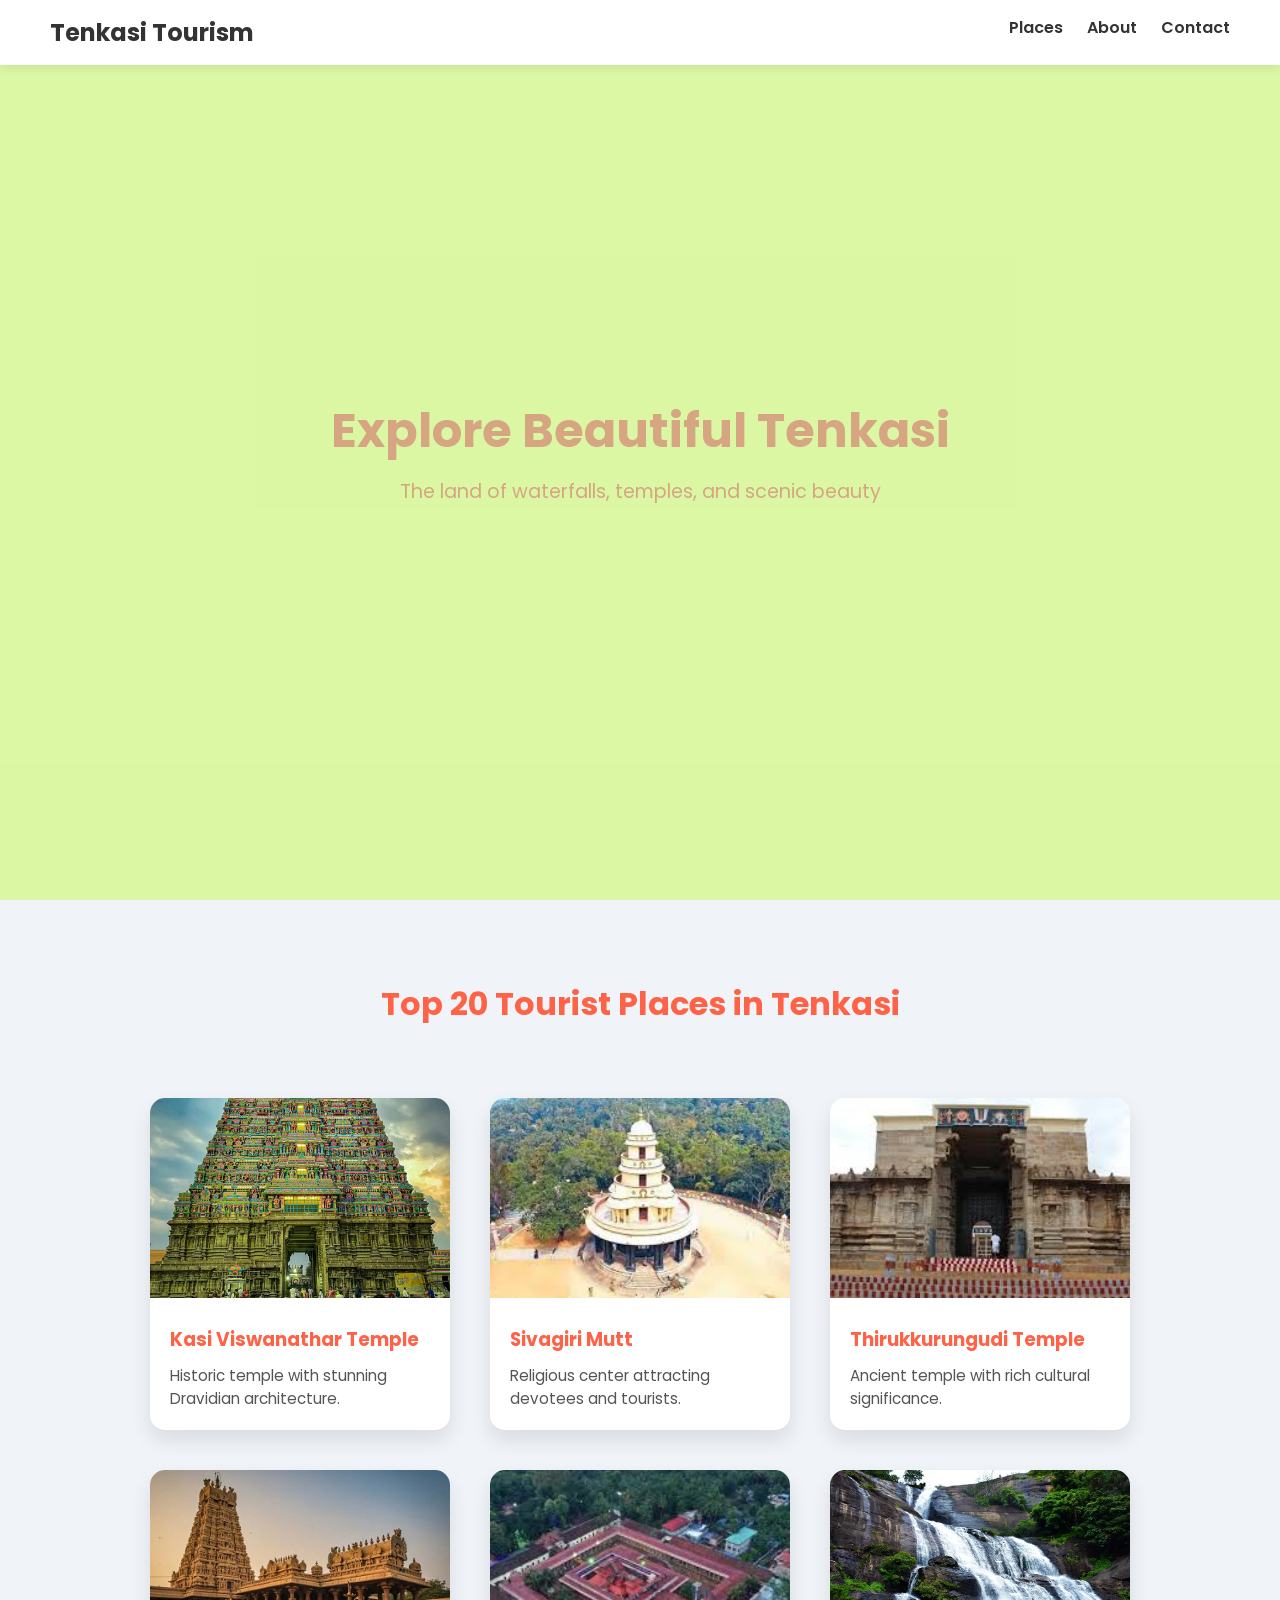
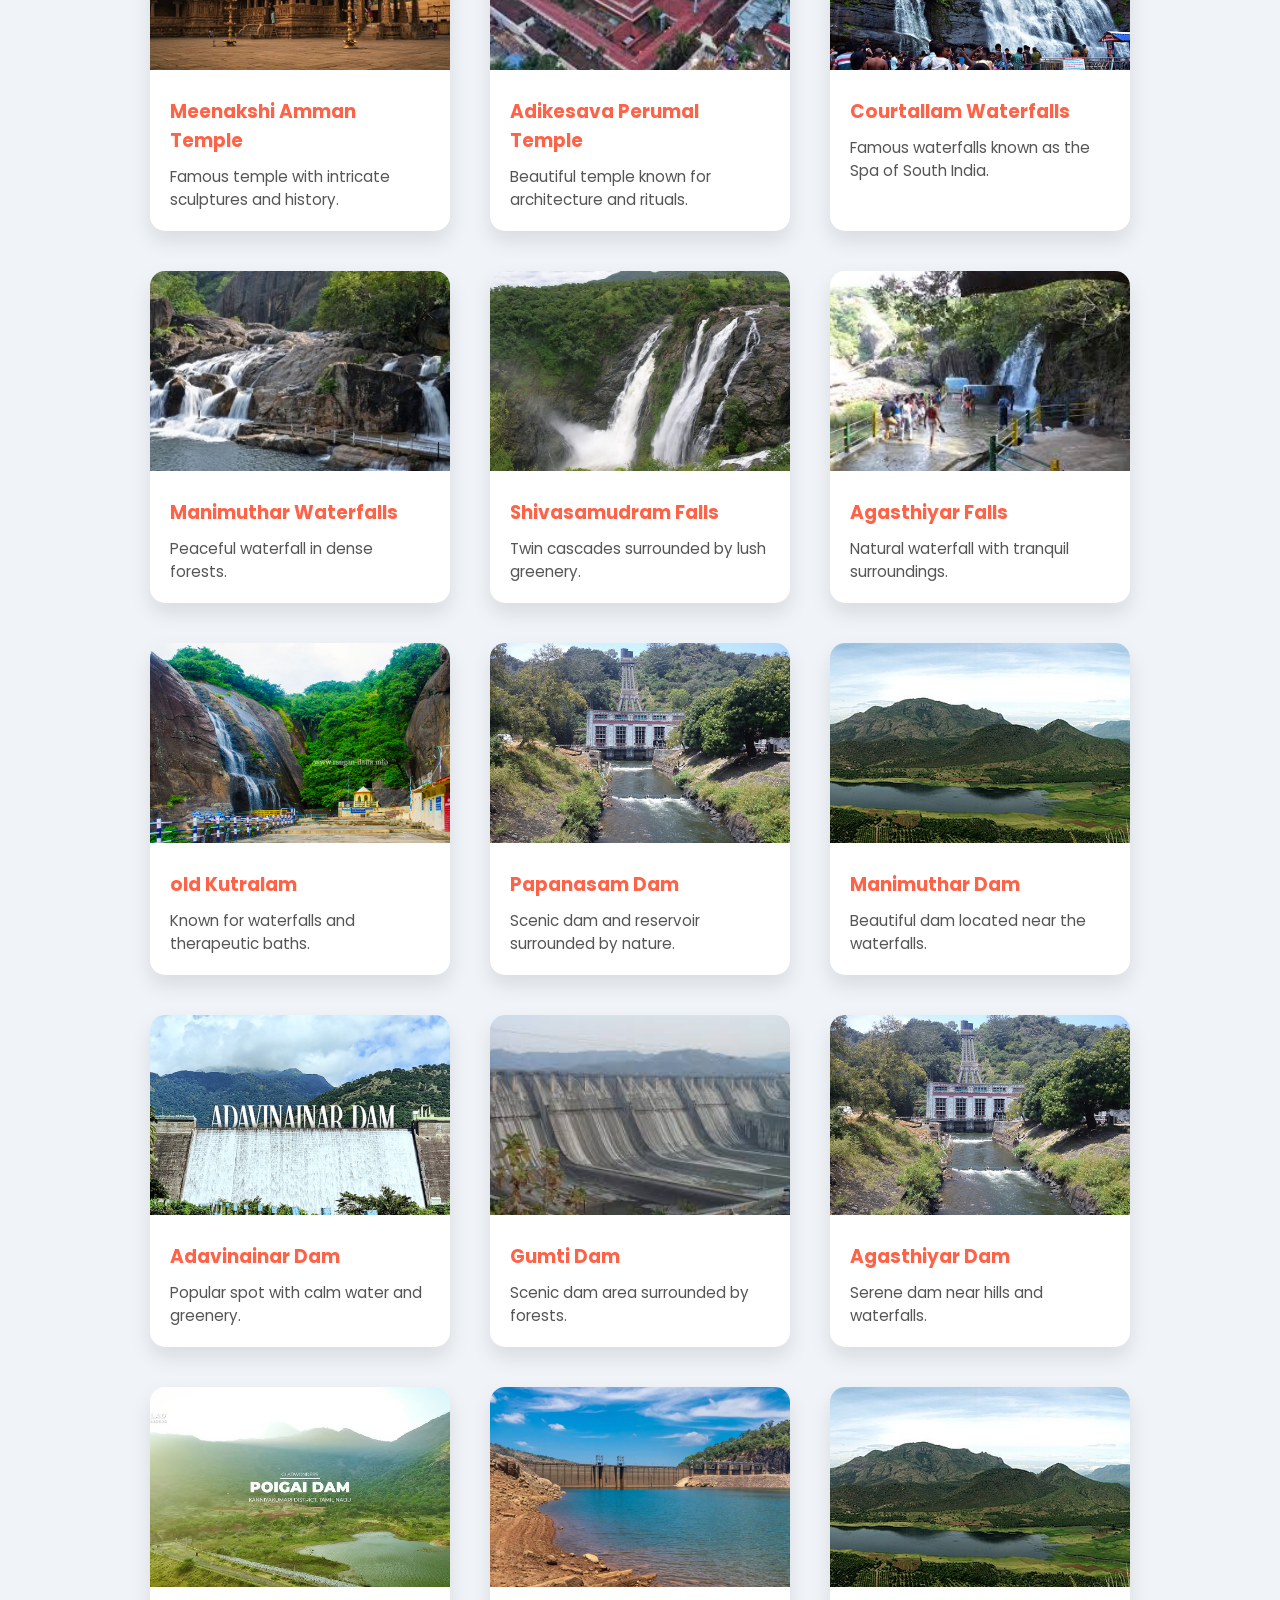
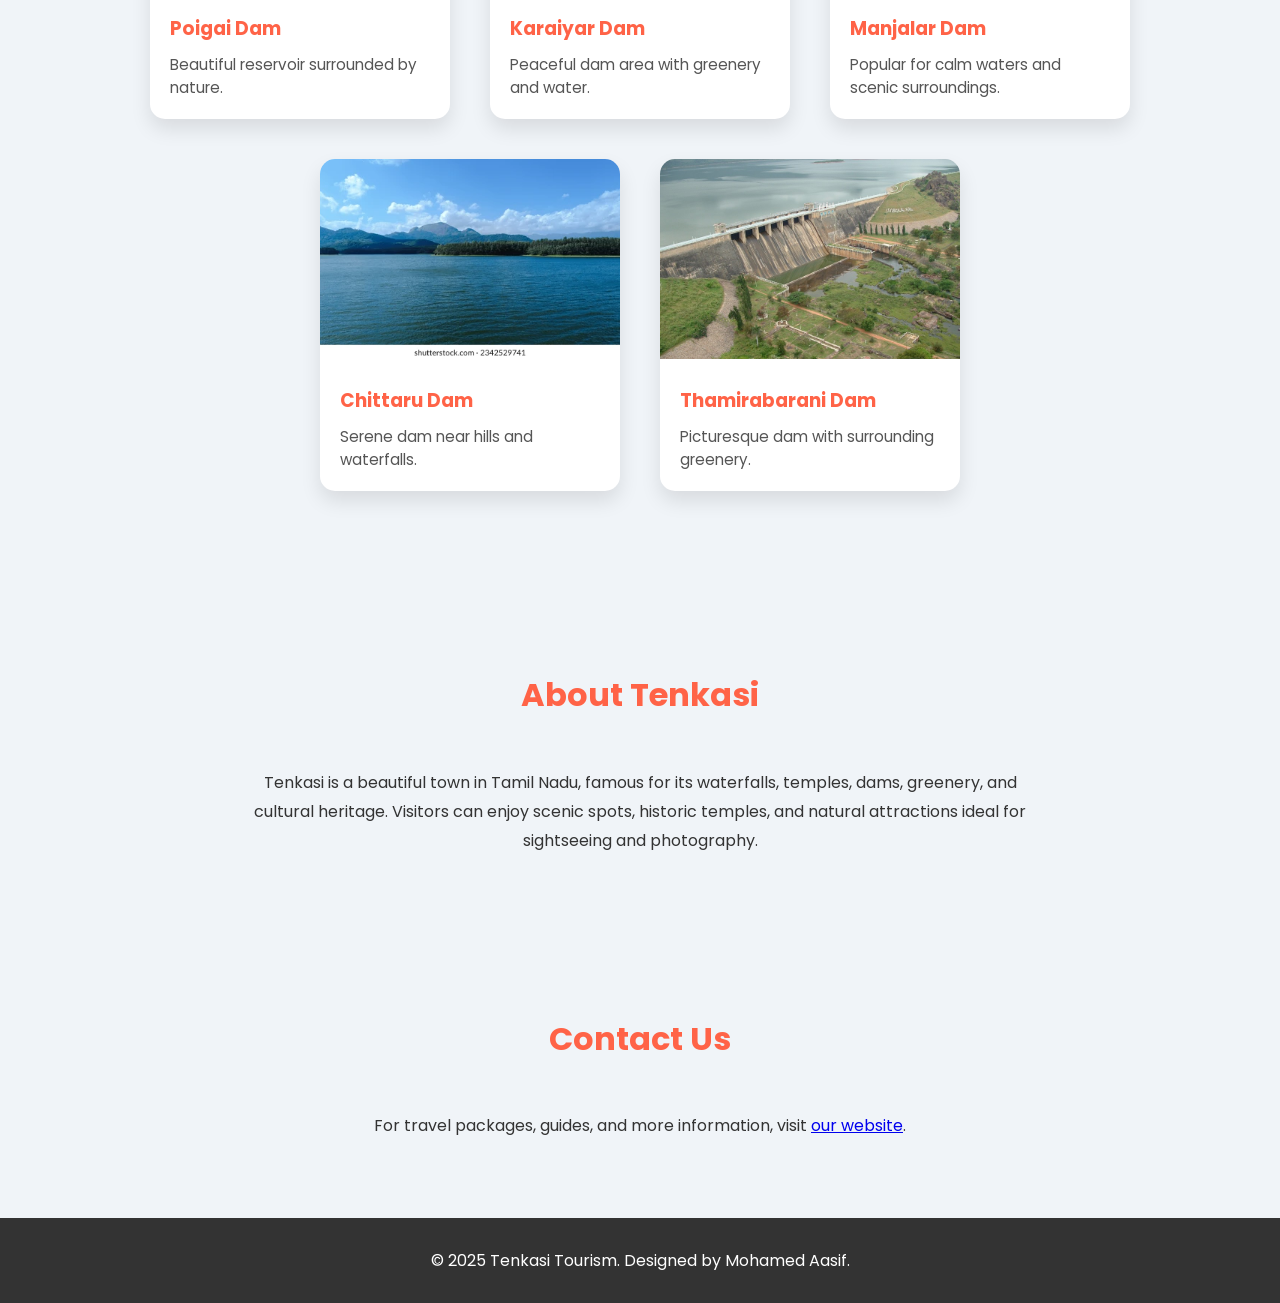
<file: index.html>
<!DOCTYPE html>
<html lang="en">

<head>
    <meta charset="UTF-8">
    <meta name="viewport" content="width=device-width, initial-scale=1.0">
    <title>Tenkasi Tourism</title>
    <link href="https://fonts.googleapis.com/css2?family=Poppins:wght@400;600;700&display=swap" rel="stylesheet">
    <link rel="icon" href="logo.jpeg">
    <link rel="stylesheet" href="style.css">
</head>
<body>

    <nav>
        <div class="logo">
            <h2>Tenkasi Tourism</h2>
        </div>
        <div class="menu">
            <a href="#places">Places</a>
            <a href="#about">About</a>
            <a href="#contact">Contact</a>
        </div>
    </nav>

    <header>
        <div>
            <h1>Explore Beautiful Tenkasi</h1>
            <p>The land of waterfalls, temples, and scenic beauty</p>
        </div>
    </header>

    <section id="places">
        
        <h2>Top 20 Tourist Places in Tenkasi</h2>
        <div class="cards-container">

            <div class="card">
                <img src="images/WhatsApp Image 2025-08-22 at 6.47.39 PM.jpeg" alt="Kasi Viswanathar Temple">
                <div class="card-content">
                    <h3>Kasi Viswanathar Temple</h3>
                    <p>Historic temple with stunning Dravidian architecture.</p>
                </div>
            </div>
            <div class="card">
                <img src="images/Sivagiri Mutt.jpg" alt="Sivagiri Mutt">
                <div class="card-content">
                    <h3>Sivagiri Mutt</h3>
                    <p>Religious center attracting devotees and tourists.</p>
                </div>
            </div>
            <div class="card">
                <img src="images/Thirukkurungudi Temple.jpg" alt="Thirukkurungudi Temple">
                <div class="card-content">
                    <h3>Thirukkurungudi Temple</h3>
                    <p>Ancient temple with rich cultural significance.</p>
                </div>
            </div>
            <div class="card">
                <img src="images/Meenakshi Amman Temple.webp" alt="Meenakshi Amman Temple">
                <div class="card-content">
                    <h3>Meenakshi Amman Temple</h3>
                    <p>Famous temple with intricate sculptures and history.</p>
                </div>
            </div>
            <div class="card">
                <img src="images/Adikesava Perumal Temple.jpg" alt="Adikesava Perumal Temple">
                <div class="card-content">
                    <h3>Adikesava Perumal Temple</h3>
                    <p>Beautiful temple known for architecture and rituals.</p>
                </div>
            </div>

            <!-- 5 Waterfalls -->
            <div class="card">
                <img src="images/Kutralam_Main_Falls.webp" alt="Courtallam Waterfalls">
                <div class="card-content">
                    <h3>Courtallam Waterfalls</h3>
                    <p>Famous waterfalls known as the Spa of South India.</p>
                </div>
            </div>
            <div class="card">
                <img src="images/Manimuthar Waterfalls.jpg" alt="Manimuthar Waterfalls">
                <div class="card-content">
                    <h3>Manimuthar Waterfalls</h3>
                    <p>Peaceful waterfall in dense forests.</p>
                </div>
            </div>
            <div class="card">
                <img src="images/Shivasamudram Falls.jpg" alt="Shivasamudram Falls">
                <div class="card-content">
                    <h3>Shivasamudram Falls</h3>
                    <p>Twin cascades surrounded by lush greenery.</p>
                </div>
            </div>
            <div class="card">
                <img src="images/Agasthiyar.jpg" alt="Agasthiyar Falls">
                <div class="card-content">
                    <h3>Agasthiyar Falls</h3>
                    <p>Natural waterfall with tranquil surroundings.</p>
                </div>
            </div>
            <div class="card">
                <img src="images/courtalam-old-falls-4.jpg" alt=" old Kutralam">
                <div class="card-content">
                    <h3> old Kutralam</h3>
                    <p>Known for waterfalls and therapeutic baths.</p>
                </div>
            </div>

            <div class="card">
                <img src="images/Agasthiyar Dam.jpg" alt="Papanasam Dam">
                <div class="card-content">
                    <h3>Papanasam Dam</h3>
                    <p>Scenic dam and reservoir surrounded by nature.</p>
                </div>
            </div>
            <div class="card">
                <img src="images/Manjalaru_Dam.jpg" alt="Manimuthar Dam">
                <div class="card-content">
                    <h3>Manimuthar Dam</h3>
                    <p>Beautiful dam located near the waterfalls.</p>
                </div>
            </div>
            <div class="card">
                <img src="images/dam.jpg" alt="Tenkasi Dam">
                <div class="card-content">
                    <h3>Adavinainar Dam</h3>
                    <p>Popular spot with calm water and greenery.</p>
                </div>
            </div>
            <div class="card">
                <img src="images/Gumti Dam.jpg" alt="Gumti Dam">
                <div class="card-content">
                    <h3>Gumti Dam</h3>
                    <p>Scenic dam area surrounded by forests.</p>
                </div>
            </div>
            <div class="card">
                <img src="images/Agasthiyar Dam.jpg" alt="Agasthiyar Dam">
                <div class="card-content">
                    <h3>Agasthiyar Dam</h3>
                    <p>Serene dam near hills and waterfalls.</p>
                </div>
            </div>
            <div class="card">
                <img src="images/poigai.jpg" alt="Poigai Dam">
                <div class="card-content">
                    <h3>Poigai Dam</h3>
                    <p>Beautiful reservoir surrounded by nature.</p>
                </div>
            </div>
            <div class="card">
                <img src="images/karayar.jpg" alt="Karaiyar Dam">
                <div class="card-content">
                    <h3>Karaiyar Dam</h3>
                    <p>Peaceful dam area with greenery and water.</p>
                </div>
            </div>
            <div class="card">
                <img src="images/Manjalaru_Dam.jpg" alt="Manjalar Dam">
                <div class="card-content">
                    <h3>Manjalar Dam</h3>
                    <p>Popular for calm waters and scenic surroundings.</p>
                </div>
            </div>
            <div class="card">
                <img src="images/Chittaru Dam.webp" alt="Chittaru Dam">
                <div class="card-content">
                    <h3>Chittaru Dam</h3>
                    <p>Serene dam near hills and waterfalls.</p>
                </div>
            </div>
            <div class="card">
                <img src="images/Thamirabarani Dam.jpg" alt="Thamirabarani Dam">
                <div class="card-content">
                    <h3>Thamirabarani Dam</h3>
                    <p>Picturesque dam with surrounding greenery.</p>
                </div>
            </div>

        </div>
    </section>

    <section id="about">
        <h2>About Tenkasi</h2>
        <p style="max-width:800px; margin:0 auto; text-align:center; line-height:1.8;">
            Tenkasi is a beautiful town in Tamil Nadu, famous for its waterfalls, temples, dams, greenery, and cultural
            heritage.
            Visitors can enjoy scenic spots, historic temples, and natural attractions ideal for sightseeing and
            photography.
        </p>
    </section>

    <section id="contact">
        <h2>Contact Us</h2>
        <p style="text-align:center;">For travel packages, guides, and more information, visit <a href="#">our
                website</a>.</p>
    </section>

    <footer>
        &copy; 2025 Tenkasi Tourism. Designed by Mohamed Aasif.
    </footer>

</body>

</html>
</file>
<file: style.css>
* {
    margin: 0;
    padding: 0;
    box-sizing: border-box;
    font-family: 'Poppins', sans-serif;
}

body {
    background: #f0f4f8;
    color: #333;
}

nav {
    position: fixed;
    top: 0;
    width: 100%;
    background: #fff;
    display: flex;
    justify-content: space-between;
    padding: 15px 50px;
    z-index: 100;
    box-shadow: 0 2px 10px rgba(0, 0, 0, 0.1);
}

nav a {
    text-decoration: none;
    color: #333;
    font-weight: 600;
    margin-left: 20px;
}

nav a:hover {
    color: #ff6347;
}

header {
    background: url('https://source.unsplash.com/1200x800/?tenkasi') no-repeat center center/cover;
    height: 100vh;
    display: flex;
    justify-content: center;
    align-items: center;
    text-align: center;
    position: relative;
}

header::after {
    content: '';
    position: absolute;
    width: 100%;
    height: 100%;
    background-color: rgba(201, 252, 82, 0.5);
    top: 0;
    left: 0;
}

header h1,
header p {
    position: relative;
    color: #e251b2;
}

header h1 {
    font-size: 3rem;
}

header p {
    font-size: 1.2rem;
    margin-top: 10px;
}

section {
    padding: 80px 50px;
}

section h2 {
    text-align: center;
    color: #ff6347;
    margin-bottom: 50px;
    font-size: 2rem;
}

.cards-container {
    display: flex;
    flex-wrap: wrap;
    justify-content: center;
}

.card {
    background: #fff;
    width: 300px;
    margin: 20px;
    border-radius: 15px;
    overflow: hidden;
    box-shadow: 0 10px 20px rgba(0, 0, 0, 0.1);
    cursor: pointer;
    transition: transform 0.3s ease, box-shadow 0.3s ease;
}

.card img {
    width: 100%;
    height: 200px;
    object-fit: cover;
    transition: transform 0.3s ease;
}

/* Animation on click */
.card:active img {
    transform: scale(1.2) rotate(5deg);
}

.card-content {
    padding: 20px;
}

.card-content h3 {
    margin-bottom: 10px;
    color: #ff6347;
}

.card-content p {
    font-size: 0.95rem;
    color: #555;
}

footer {
    text-align: center;
    padding: 30px;
    background: #333;
    color: #fff;
}

footer a {
    color: #ff6347;
    text-decoration: none;
}

@media(max-width: 768px) {
    .card {
        width: 90%;
    }
}
</file>
